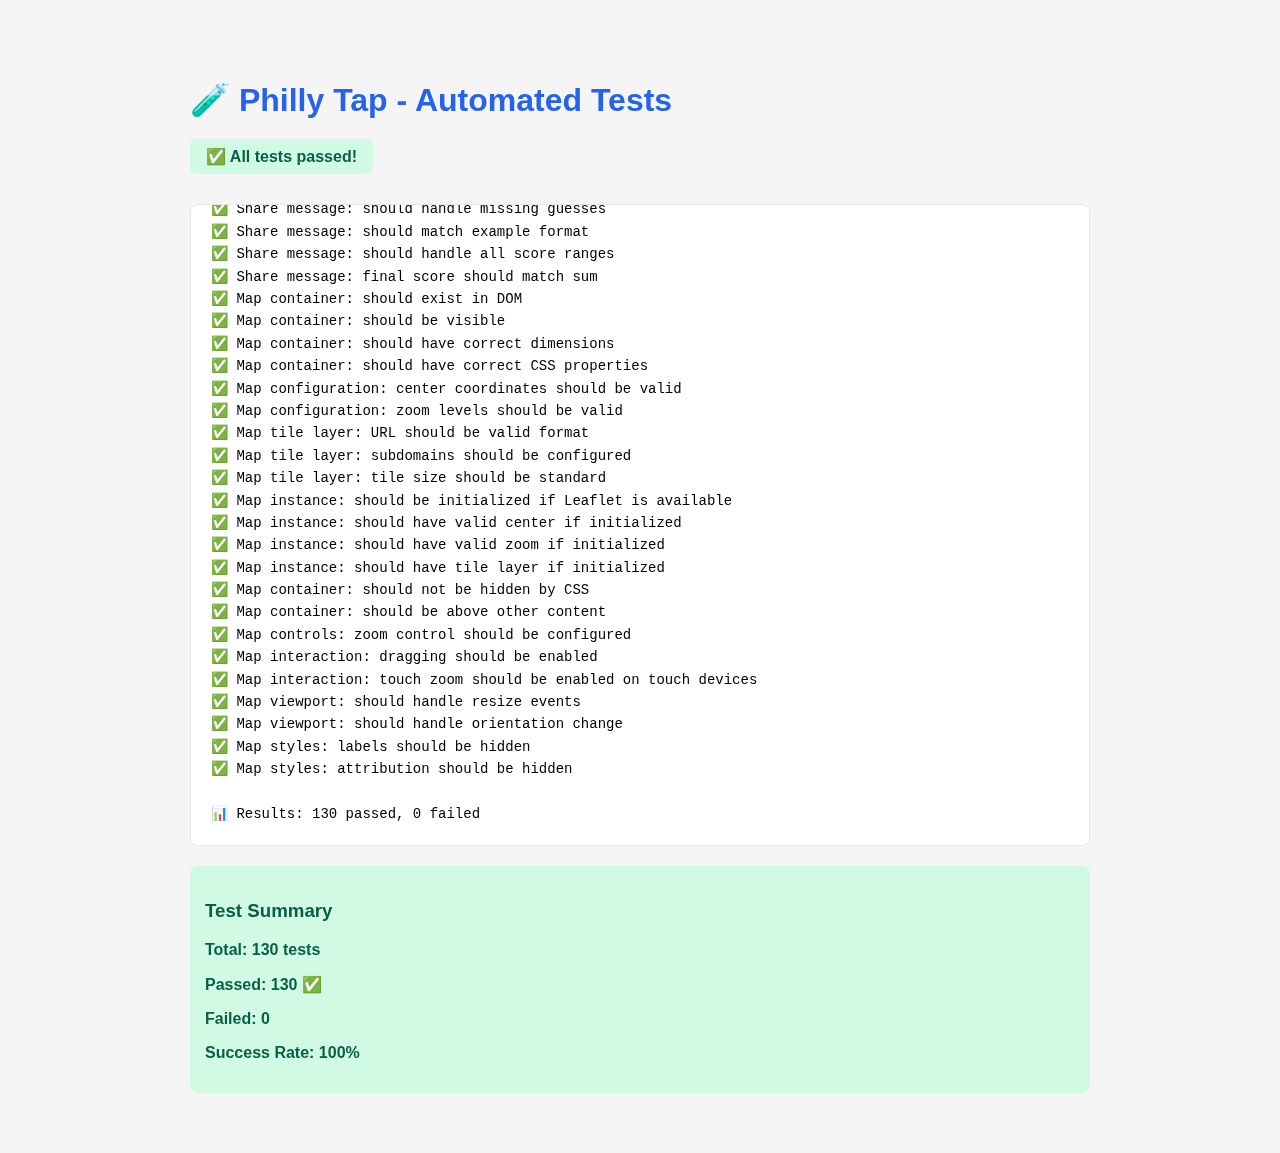
<file: test/run-tests-automated.html>
<!DOCTYPE html>
<html lang="en">
<head>
    <meta charset="UTF-8">
    <meta name="viewport" content="width=device-width, initial-scale=1.0">
    <title>Automated Game Tests - Philly Tap</title>
    <style>
        body {
            font-family: -apple-system, BlinkMacSystemFont, 'Segoe UI', Roboto, sans-serif;
            max-width: 900px;
            margin: 40px auto;
            padding: 20px;
            background: #f5f5f5;
        }
        h1 {
            color: #2563eb;
            margin-bottom: 10px;
        }
        #test-output {
            background: white;
            border: 1px solid #e5e7eb;
            border-radius: 8px;
            padding: 20px;
            margin-top: 20px;
            font-family: 'Monaco', 'Courier New', monospace;
            font-size: 14px;
            line-height: 1.6;
            white-space: pre-wrap;
            max-height: 600px;
            overflow-y: auto;
        }
        .test-summary {
            margin-top: 20px;
            padding: 15px;
            border-radius: 8px;
            font-weight: 600;
        }
        .test-summary.passed {
            background: #d1fae5;
            color: #065f46;
        }
        .test-summary.failed {
            background: #fee2e2;
            color: #991b1b;
        }
        .status {
            padding: 8px 16px;
            border-radius: 6px;
            display: inline-block;
            margin: 10px 0;
            font-weight: 600;
        }
        .status.running {
            background: #fef3c7;
            color: #92400e;
        }
        .status.complete {
            background: #d1fae5;
            color: #065f46;
        }
    </style>
</head>
<body>
    <h1>🧪 Philly Tap - Automated Tests</h1>
    <div id="status" class="status running">⏳ Running tests...</div>
    <div id="test-output"></div>
    <div id="test-summary"></div>
    
    <script src="game-tests.js"></script>
    <script>
        // Capture console output
        const output = document.getElementById('test-output');
        const summary = document.getElementById('test-summary');
        const status = document.getElementById('status');
        const originalLog = console.log;
        const originalError = console.error;
        
        let logBuffer = [];
        
        console.log = function(...args) {
            const message = args.join(' ');
            logBuffer.push(message);
            output.textContent = logBuffer.join('\n');
            output.scrollTop = output.scrollHeight;
            originalLog.apply(console, args);
        };
        
        console.error = function(...args) {
            const message = args.join(' ');
            logBuffer.push(message);
            output.textContent = logBuffer.join('\n');
            output.scrollTop = output.scrollHeight;
            originalError.apply(console, args);
        };
        
        // Run tests automatically
        suite.run().then(success => {
            status.textContent = success ? '✅ All tests passed!' : '❌ Some tests failed';
            status.className = 'status complete';
            
            const passed = suite.passed;
            const failed = suite.failed;
            const total = passed + failed;
            
            summary.innerHTML = `
                <div class="test-summary ${success ? 'passed' : 'failed'}">
                    <h3>Test Summary</h3>
                    <p><strong>Total:</strong> ${total} tests</p>
                    <p><strong>Passed:</strong> ${passed} ✅</p>
                    <p><strong>Failed:</strong> ${failed} ${failed > 0 ? '❌' : ''}</p>
                    <p><strong>Success Rate:</strong> ${Math.round((passed / total) * 100)}%</p>
                </div>
            `;
            
            // Restore console after a short delay
            setTimeout(() => {
                console.log = originalLog;
                console.error = originalError;
            }, 100);
            
            // Auto-refresh if tests failed (for development)
            if (!success && window.location.search.includes('autoretry')) {
                setTimeout(() => {
                    location.reload();
                }, 5000);
            }
        });
    </script>
</body>
</html>
</file>
